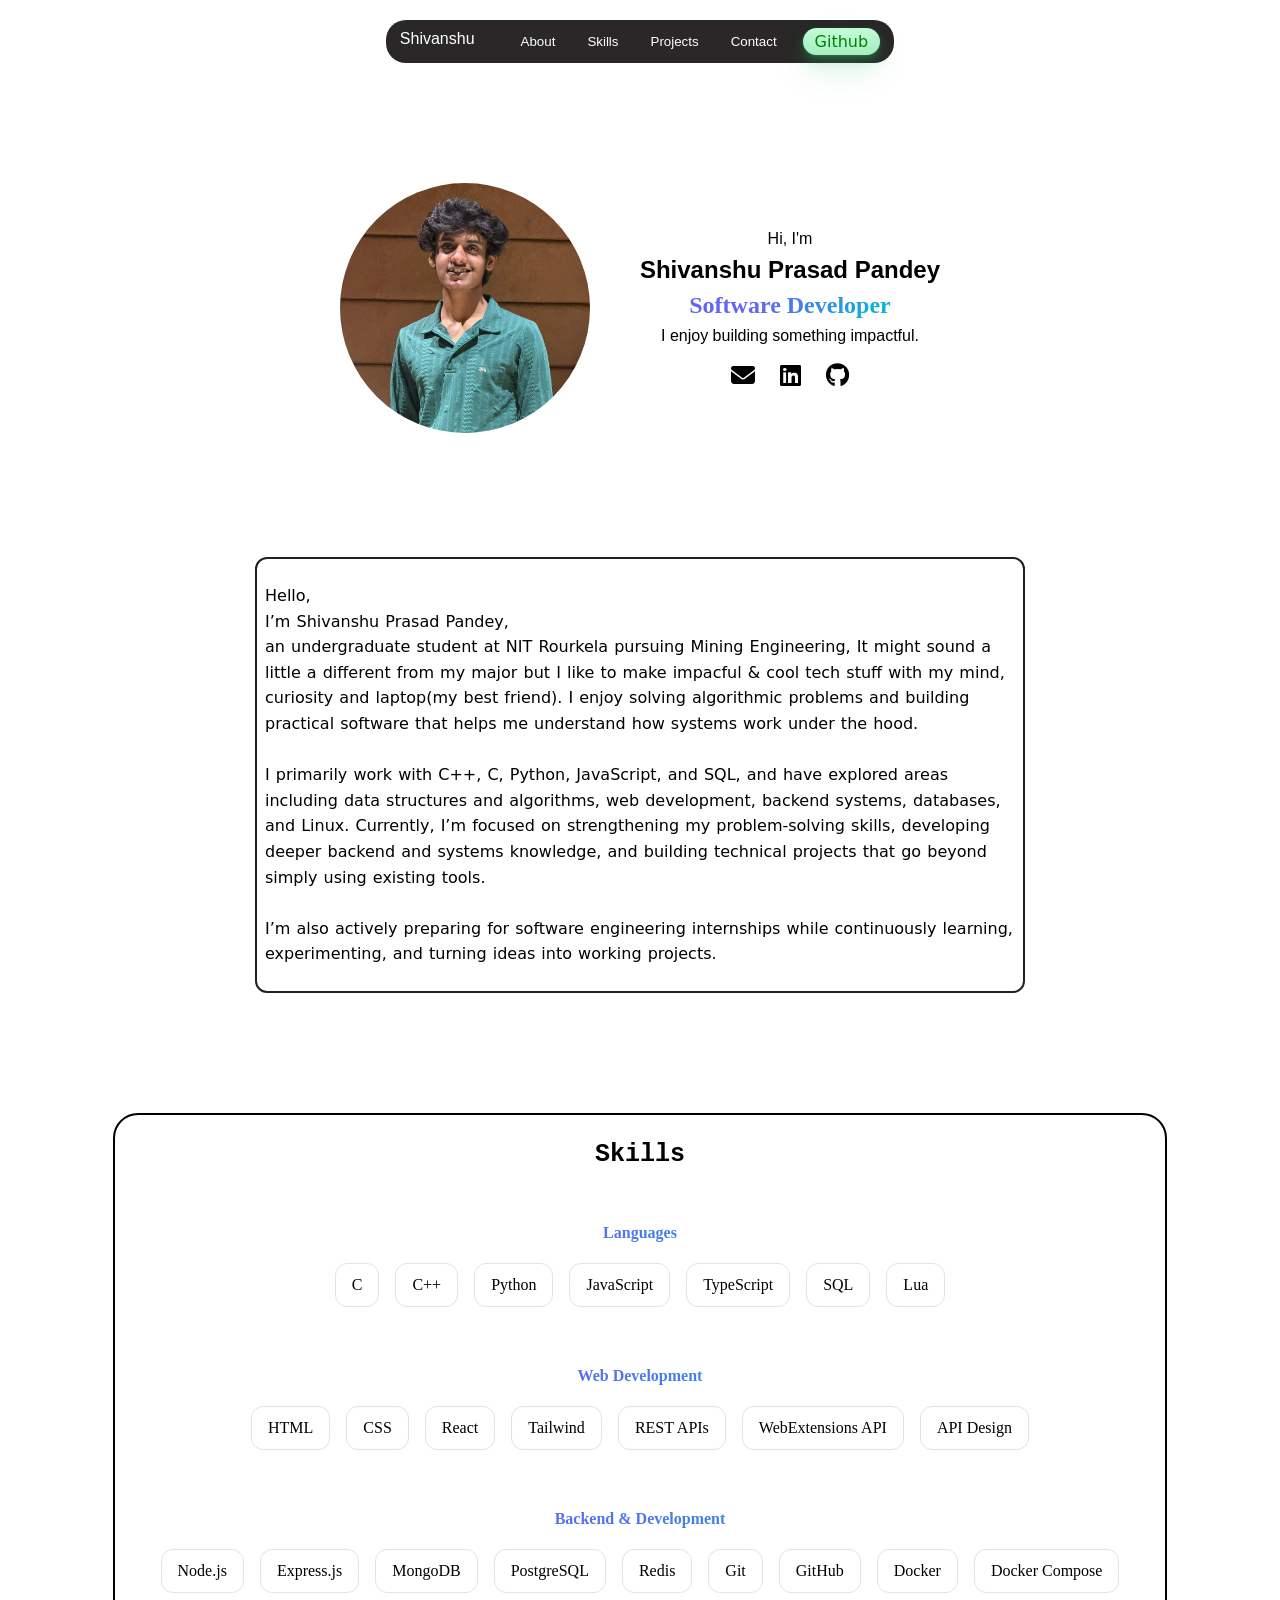
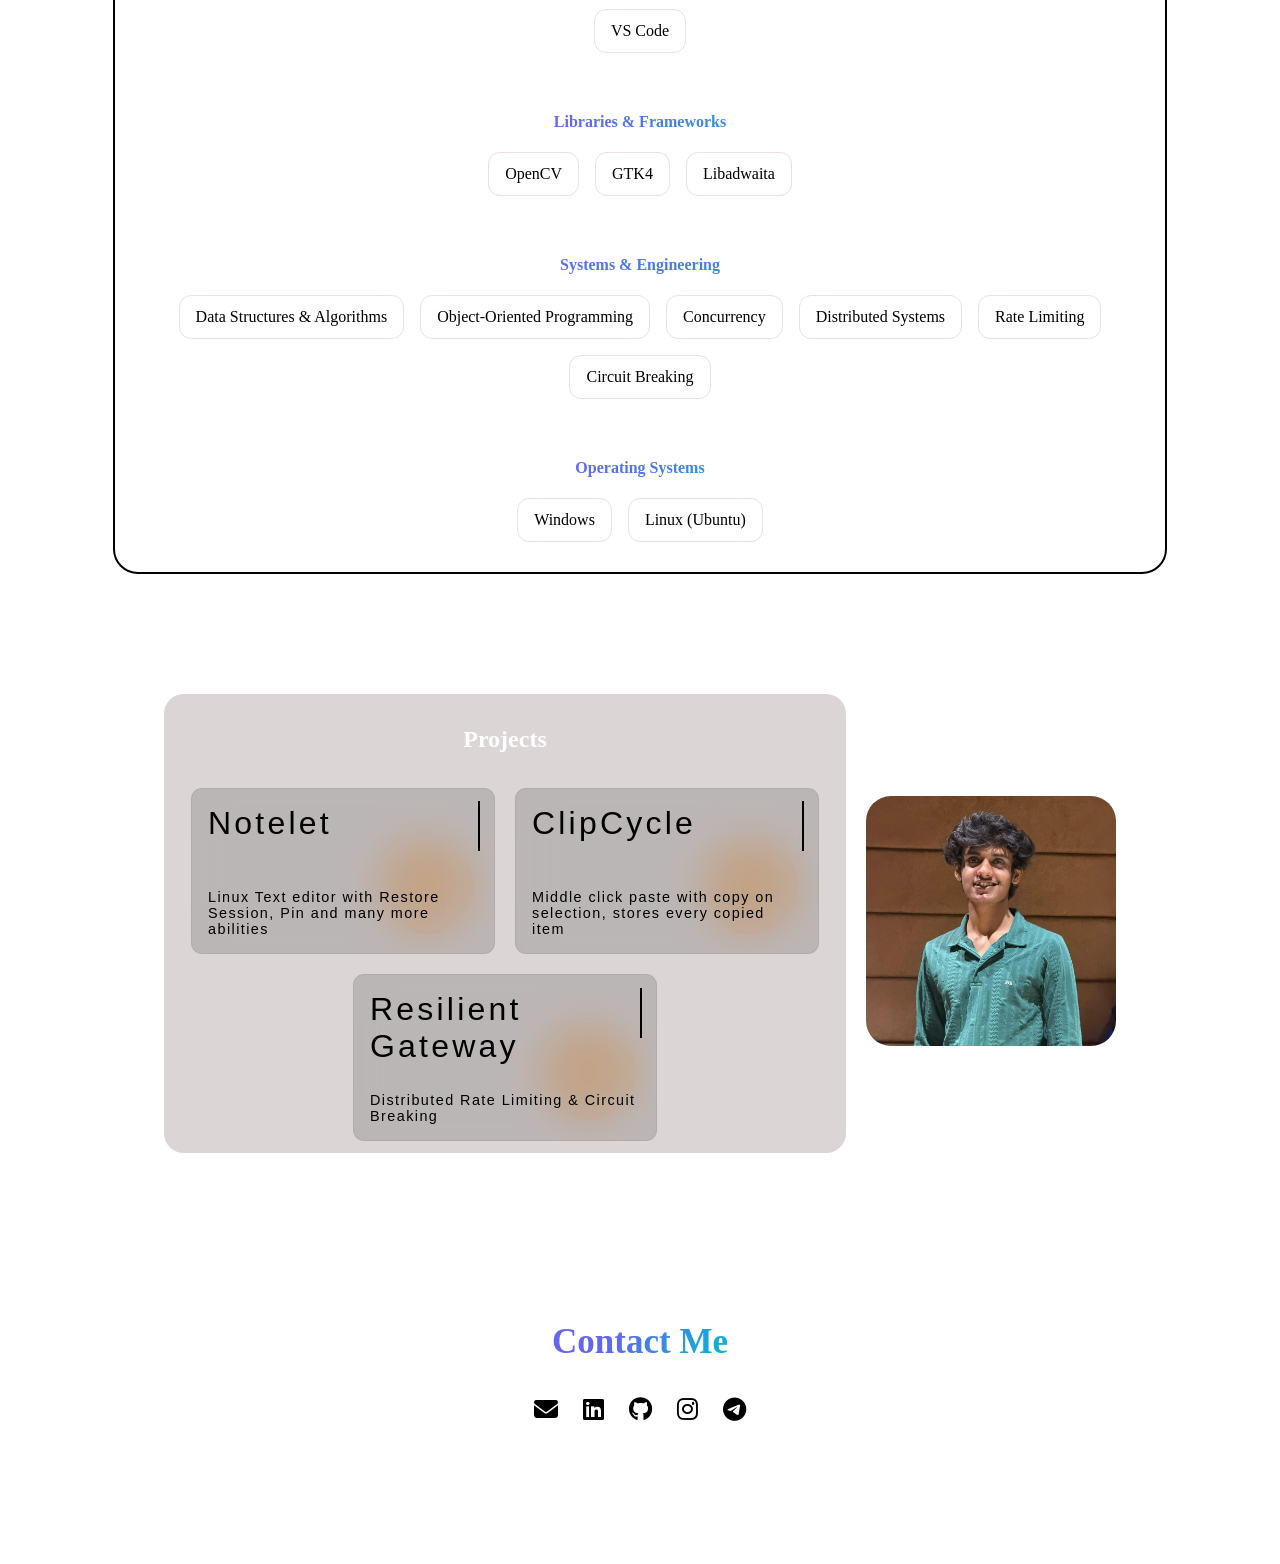
<file: index.html>
<!DOCTYPE html>
<html lang="en">
<head>
  <link rel="stylesheet" href="main.css">

  <link
    rel="stylesheet"
    href="https://cdnjs.cloudflare.com/ajax/libs/font-awesome/6.5.2/css/all.min.css"
  >

</head>
<body>
  <div class="Top-Home-Row">
    <span class="Top-Row-Name">Shivanshu</span>

    <button class="Top-Row-Button" data-target="about">About</button>

    <button class="Top-Row-Button" data-target="skills-container">Skills</button>

    <button class="Top-Row-Button" data-target="projects-section">Projects</button>

    <button class="Top-Row-Button" data-target="contact">Contact</button>

    <a href="https://github.com/shivanshu-create" target="_blank" class="Top-Row-Button-Github">Github</a>
  </div>

  <section class="hero">
    <div class="hero-image">
      <img src="assets/my_image.jpg" alt="My Image">
    </div>
    <div class="hero-info">
      <p class="hi-text">Hi, I'm</p>

      <h1 class="name-text">Shivanshu Prasad Pandey</h1>

      <h2 class="software-developer-text">Software Developer</h2>

      <p class="define-me">
        I enjoy building something impactful.
      </p>
      
      <div class="social-icons">
          <a href="mailto:shivanshup938@gmail.com" target="_blank">
              <i class="fa-solid fa-envelope"></i>
          </a>

          <a href="https://www.linkedin.com/in/shivanshu-prasad-pandey-24659133a/" target="_blank">
              <i class="fa-brands fa-linkedin"></i>
          </a>

          <a href="https://github.com/shivanshu-create" target="_blank">
              <i class="fa-brands fa-github"></i>
          </a>
      </div>

    </div>
  </section>

  <div class="about-box" id="about">
    <p class="about-text">
      Hello,<br>
      I’m Shivanshu Prasad Pandey,<br>
      an undergraduate student at NIT Rourkela pursuing Mining Engineering, It might sound a little a different from my major but I like to make impacful & cool tech stuff with my mind, curiosity and laptop(my best friend). I enjoy solving algorithmic problems and building practical software that helps me understand how systems work under the hood.<br><br>
      I primarily work with C++, C, Python, JavaScript, and SQL, and have explored areas including data structures and algorithms, web development, backend systems, databases, and Linux. Currently, I’m focused on strengthening my problem-solving skills, developing deeper backend and systems knowledge, and building technical projects that go beyond simply using existing tools.<br><br>
      I’m also actively preparing for software engineering internships while continuously learning, experimenting, and turning ideas into working projects.

    </p>
  </div>

  <div class="skill-section" id="skills-container">
    <h3 class="skill-heading">Skills</h3>
  </div>

  <div class="project-plus-image" id="projects-section">
    <section class="projects-section">
      <h2 class="projects-heading">Projects</h2>

      <div id="projects" class="project-full-box"></div>
    </section>
    <div class="project-image">
        <img src="assets/my_image.jpg" alt="My Image">
    </div>
  </div>
  <section class="contact-me" id="contact">
    <h2 class="contact-me-heading">Contact Me</h2>
    <div class="social-icons">
        <a href="mailto:shivanshup938@gmail.com" target="_blank">
            <i class="fa-solid fa-envelope"></i>
        </a>

        <a href="https://www.linkedin.com/in/shivanshu-prasad-pandey-24659133a/" target="_blank">
            <i class="fa-brands fa-linkedin"></i>
        </a>

        <a href="https://github.com/shivanshu-create" target="_blank">
            <i class="fa-brands fa-github"></i>
        </a>

        <a href="https://www.instagram.com/shivanshu______19/" target="_blank">
            <i class="fa-brands fa-instagram"></i>
        </a>

        <a href="https://web.telegram.org/k/#@shivanshu3132" target="_blank">
            <i class="fa-brands fa-telegram"></i>
        </a>
    </div>
  </section>

  <script src="main.js"></script>  
</body>
</html>
</file>
<file: main.css>
/* Smooth Scroll & Custom Scrollbar */
html {
  scroll-behavior: smooth;
  scrollbar-color: #6366f1 #f1f5f9;
}

/* Chrome, Edge, Safari, Opera */
::-webkit-scrollbar {
  width: 14px;
}

::-webkit-scrollbar-track {
  background: transparent;
  transition: background 0.3s ease;
}

::-webkit-scrollbar-track:hover {
  background: #f1f5f9;
  width: 15px;
}

::-webkit-scrollbar-thumb {
  background: linear-gradient(180deg, #6366f1 3%, #6366f1 35%, #06b6d4 95%);
  background-clip: padding-box;
  border: 4px solid transparent;
  border-radius: 10px;
  transition: border-width 0.2s ease, background 0.2s ease, box-shadow 0.2s ease;
}

::-webkit-scrollbar-thumb:hover {
  background: linear-gradient(180deg, #4f46e5 3%, #4338ca 35%, #0891b2 95%);
  background-clip: padding-box;
  border: 1px solid transparent;
  box-shadow: 0 0 10px rgba(99, 102, 241, 0.4);
  width: 15px;
}

::-webkit-scrollbar-thumb:active {
  border: 0px solid transparent;
  width: 15px;
}

/* Top Row Navigation Bar */

.Top-Home-Row {
  background-color: rgb(41, 39, 39);

  padding-left: 14px;
  padding-right: 14px;
  padding-top: 8px;
  padding-bottom:8px;

  display: flex;
  gap: 20px;

  
  border-radius: 20px;

  margin: 20px auto; /* keep the left right maring auto */
  width:fit-content; /* keep the size upto content only */
}

.Top-Row-Name {
  color: white;
  font-weight: 500;
  font-family: 'Lucida Sans', 'Lucida Sans Regular', 'Lucida Grande', 'Lucida Sans Unicode', Geneva, Verdana, sans-serif;
  margin-top: 2px;
  margin-right: 20px;
  transition: all 250ms;
}

.Top-Row-Name:hover {
  transform: scale(1.2);
  font-style: italic;
}

.Top-Row-Button {
  background-color: rgb(41, 39, 39);
  color: white;

  cursor: pointer;
  border: 0;
  transition: all 250ms;
}

.Top-Row-Button:hover {
  transform: scale(1.2) rotate(-25deg);
  background-color: white;
  color: black;
}

.Top-Row-Button-Github{
  background-color: #c2fbd7;
  border-radius: 50px;
  box-shadow: rgba(44, 187, 99, .2) 0 -25px 18px -14px inset,rgba(44, 187, 99, .15) 0 1px 2px,rgba(44, 187, 99, .15) 0 2px 4px,rgba(44, 187, 99, .15) 0 4px 8px,rgba(44, 187, 99, .15) 0 8px 16px,rgba(44, 187, 99, .15) 0 16px 32px;
  color: green;
  cursor: pointer;
  display: inline-block;
  font-family: CerebriSans-Regular,-apple-system,system-ui,Roboto,sans-serif;
  padding: 4px 12px;
  text-align: center;
  text-decoration: none;
  transition: all 250ms;
  border: 0;
  user-select: none;
  -webkit-user-select: none;
  touch-action: manipulation;
}

.Top-Row-Button-Github:hover {
  box-shadow: rgba(44,187,99,.35) 0 -25px 18px -14px inset,rgba(44,187,99,.25) 0 1px 2px,rgba(44,187,99,.25) 0 2px 4px,rgba(44,187,99,.25) 0 4px 8px,rgba(44,187,99,.25) 0 8px 16px,rgba(44,187,99,.25) 0 16px 32px;
  transform: scale(1.2) rotate(-25deg);
}

/*  -------- Hero-Section ----------- */

.hero {
  margin-top: 120px;

  display: flex;
  align-items: center;
  gap: 50px;
  justify-content: center;
}

.hero-image img {
  width: 250px;
  height: 250px;

  object-fit: cover;
  border-radius: 50%;
  padding: auto;

  transition: 
    transform 0.5s ease,
    filter 0.5s ease,
    box-shodow 0.5s ease;
}

.hero-image img:hover, .hero-image img:focus-visible {
  filter: brightness(1.1);
}

@media (prefers-reduced-motion: no-preference) {
  .hero-image img:hover, .hero-image img:focus-visible {
    transform: scale(1.08) translateY(-12px);
    box-shadow: 5px 5px 10px rgba(13, 56, 56, 0.685);
  }
}


.hero-info h1,
.hero-info h2,
.hero-info p {
  margin: 0;
}

.hero-info {
  display: flex;
  flex-direction: column;
  align-items: center;
  text-align: center;
  gap: 8px;
}

.hi-text {
  font-family: "BPMF Hunninn", sans-serif;
}

.name-text {
  font-family: "BPMF Hunninn", sans-serif;
}

.software-developer-text {
    font-size: 24px;
    font-weight: 600;

    background: linear-gradient(117deg, #6366f1 3%, #6366f1 4%, #6366f1 35%, #06b6d4 95%);
    -webkit-background-clip: text;
    -webkit-text-fill-color: transparent;
}

.define-me {
  font-family: "Preahvihear", sans-serif;
}

.social-icons {
  display: flex;
  gap: 25px;
  margin-top: 10px;
}

.social-icons a {
  color: black;
  font-size: 24px;
  transition: 200ms;
}

.social-icons a:hover {
  transform: scale(1.25);
  color: #0077ff;
}

/* ------------about section --------------  */

.about-box {
  border: 2px solid rgb(31, 31, 36);

  border-radius: 12px;
  padding: 8px;

  width: fit-content;
  max-width: 750px;
  margin: 120px auto;

  display: flex;
  align-items: center;

}

@keyframes hover-shine {
    from {
        transform: translateX(-120%) skewX(-20deg);
    }

    to {
        transform: translateX(220%) skewX(-20deg);
    }
}


.about-text {
  font-family: system-ui, -apple-system, BlinkMacSystemFont, 'Segoe UI', Roboto, Oxygen, Ubuntu, Cantarell, 'Open Sans', 'Helvetica Neue', sans-serif;
  word-spacing: 1px;
  line-height: 1.6;

  position: relative;
  overflow: hidden;
}

/* The shine */
.about-text::before {
    content: "";
    position: absolute;
    inset: 0;

    background: linear-gradient(
        120deg,
        transparent 30%,
        rgba(255, 255, 255, 0.6) 50%,
        transparent 70%
    );

    transform: translateX(-120%) skewX(-20deg);

    pointer-events: none;
}

/* Trigger animation when hovering */
@media (prefers-reduced-motion: no-preference) {
    .about-text:hover::before {
        animation: hover-shine 0.8s ease 1;
    }
}

/* ---------------- Skills section --------------------- */

.skill-section {
  display: flex;
  flex-direction: column;
  justify-content: center;
  align-items: center;
  text-align: center;

  

  max-width: 1050px;
  margin: 120px auto;
  border-radius: 25px;
  border: solid 2px black
}

.skill-heading {
  font-size: 25px;
  font-family: Liberation Mono, Bold;
}

.Skill {
  margin: 30px;
  
  display: flex;
  flex-wrap: wrap;
  justify-content: center;
  gap: 16px;
}

.Skill h4 {
  flex-basis: 100%;
  margin: 0 0 5px 0;
  background: linear-gradient(117deg, #5d5eb0 3%, #6366f1 4%, #6366f1 35%, #06b6d4 100%);
  -webkit-background-clip: text;
  -webkit-text-fill-color: transparent;
}

.skill-name {
  display: inline-block;

  background-color: #fff;
  padding: 12px 16px;

  border-radius: 12px;
  border: solid 1px rgb(235, 224, 224);

  transition: transform 250ms ease, box-shadow 250ms ease;
}

.skill-name:hover {
  transform: scale(1.08);

  box-shadow:
    0 6px 20px rgba(18, 18, 18, 0.1);
}

/* -------------- Projects ---------------  */

.project-plus-image {
  display: flex;
  margin: 120px 12px;
  gap: 20px;
  justify-content: center;
  align-items: center;
}
 
.projects-section {
  background-color: #dbd5d5;
  border-radius: 20px;
  padding: 12px 16px;

  width: fit-content;
  max-width: 650px;

  display: flex;
  flex-wrap: wrap;
  justify-content: center;
  gap: 20px;
}

.projects-heading {
  color: white;
  margin-bottom: 10px;
  margin-bottom: 15px;
}

.project-full-box {
  display: flex;
  flex-wrap: wrap;
  gap: 20px;
  justify-content: center;
}

.container {
  color: rgb(255, 255, 255);
  position: relative;
  font-family: sans-serif;
}

.container::before,
.container::after {
  content: "";
  background-color: #f786164c;
  position: absolute;
}

.container::before {
  border-radius: 50%;
  width: 6rem;
  height: 6rem;
  top: 30%;
  right: 7%;
}

.container::after {
  content: "";
  position: absolute;
  height: 3rem;
  top: 8%;
  right: 5%;
  border: 1px solid;
}

.container .box {
  max-width: 16.875em;
  min-height: 8.275em;
  padding: 1rem;
  background-color: rgba(22, 22, 22, 0.155);
  border: 1px solid rgba(152, 136, 136, 0.222);
  -webkit-backdrop-filter: blur(20px);
  backdrop-filter: blur(20px);
  border-radius: 0.7rem;
  transition: all ease 0.3s;
  display: flex;
  flex-direction: column;
  justify-content: space-between;
  cursor: pointer;
}

.container .box .title {
  font-size: 2rem;
  font-weight: 500;
  letter-spacing: 0.1em;
}

.container .box div strong {
  display: block;
  margin-bottom: 0.5rem;
}

.container .box div p {
  margin: 0;
  font-size: 0.9em;
  font-weight: 300;
  letter-spacing: 0.1em;
}

.container .box div span {
  font-size: 0.7rem;
  font-weight: 300;
}

.container .box div span:nth-child(3) {
  font-weight: 500;
  margin-right: 0.2rem;
}

.container .box:hover {
  box-shadow: 0px 0px 20px 1px #f8b97b3f;
  border: 1px solid rgba(248, 156, 156, 0.149);
  transform: scale(1.02);
}

.project-image img {
  width: 250px;
  height: 250px;

  object-fit: cover;
  border-radius: 25px;
  padding: auto;

  transition: 
    transform 0.35s ease,
    filter 0.35s ease,
    box-shodow 0.35s ease;
}

.project-image img:hover, .project-image img:focus-visible {
  filter: brightness(1.02);
}

@media (prefers-reduced-motion: no-preference) {
  .project-image img:hover, .project-image img:focus-visible {
    transform: scale(1.02) translateY(-4px);
    box-shadow: 5px 5px 10px rgba(25, 28, 28, 0.6);
  }
}

/* ----------- contact ----------------- */

.contact-me-heading {
  font-family: cursive;
  margin-bottom: 25px;
  font-size: 35px;

  background: linear-gradient(117deg, #6366f1 3%, #6366f1 4%, #6366f1 35%, #06b6d4 95%);
  -webkit-background-clip: text;
  -webkit-text-fill-color: transparent;
}

.contact-me {
  display: flex;
  flex-direction: column;
  align-items: center;
  margin: 120px auto;
  padding: 20px;
}
</file>
